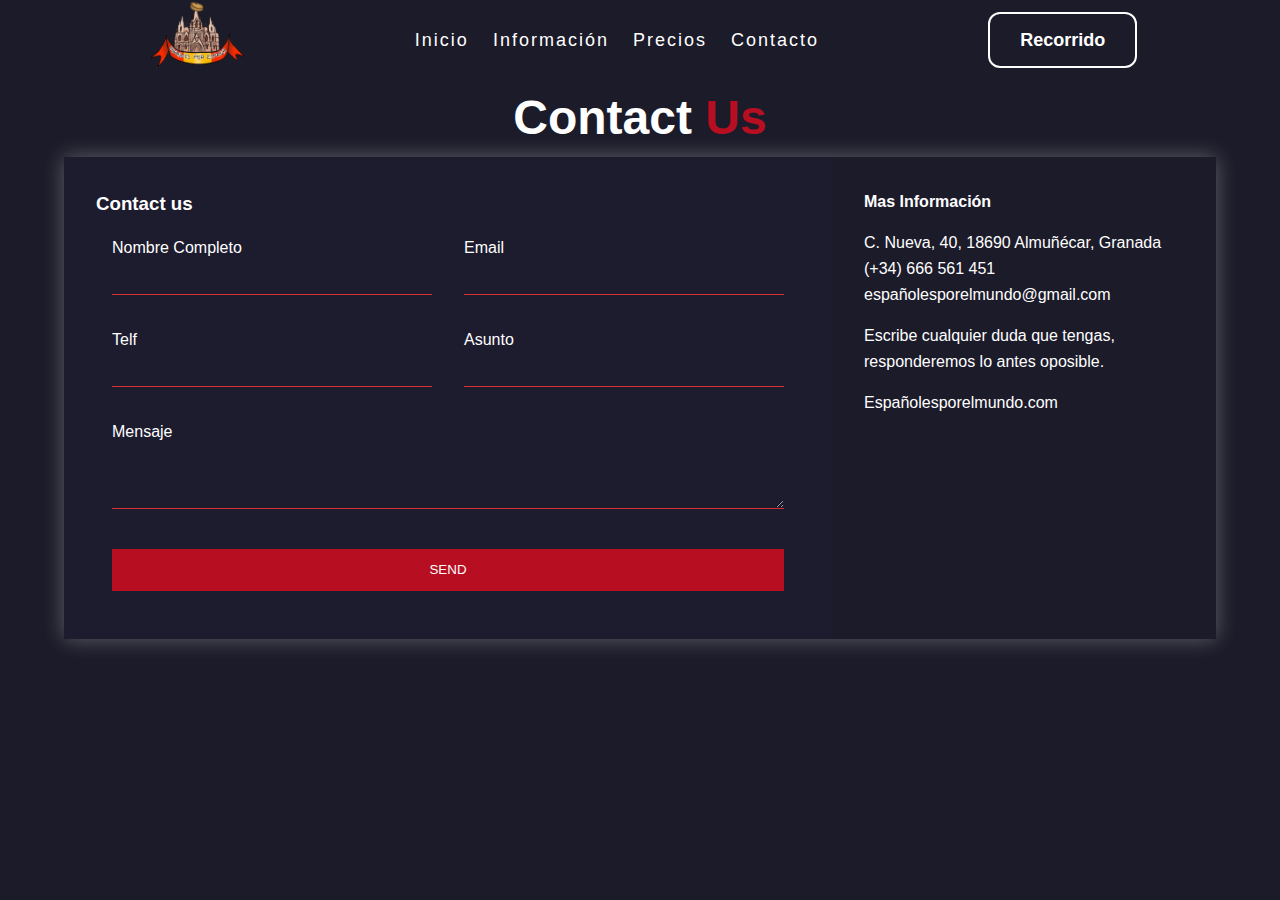
<file: contactos.html>
<!DOCTYPE html>
<html lang="en">
<head>
    <meta charset="UTF-8">
    <meta name="viewport" content="width=device-width, initial-scale=1.0">
    <meta http-equiv="X-UA-Compatible" content="ie=edge">
    <title>Website with a contact Form 01</title>
    <link rel="stylesheet" href="main.css">
    <!-- GOOGLE FONTs -->
    <link href="https://fonts.googleapis.com/css?family=Quicksand" rel="stylesheet">
    <!-- FONT AWESOME -->
    <link rel="stylesheet" href="https://use.fontawesome.com/releases/v5.8.1/css/all.css" integrity="sha384-50oBUHEmvpQ+1lW4y57PTFmhCaXp0ML5d60M1M7uH2+nqUivzIebhndOJK28anvf" crossorigin="anonymous">
    <!-- ANIMATE CSS -->
    <link rel="stylesheet" href="https://cdnjs.cloudflare.com/ajax/libs/animate.css/3.7.0/animate.min.css">
    <link rel="stylesheet" type="text/css" href="style.css">
</head>

<body>
    <div class="navbar">
		<div class="logo" id="inicio">
			<img src="/img/346174281_801883807977931_8698685812659400082_n-removebg-preview.png" alt="logo">
		</div>
		<div class="menu">
			<ul>
				<li><a href="index.html">Inicio</a></li>
				<li><a href="sobrenosotros.html">Información</a></li>
				<li><a href="precios.html">Precios</a></li>
				<li><a href="contactos.html">Contacto</a></li>
			</ul>
		</div>
		<div class="signup">
			<a href="sobrenosotros.html">Recorrido</a>
		</div>
	</div>
    
    <div class="content">

        <h1 class="logo">Contact <span>Us</span></h1>

        <div class="contact-wrapper animated bounceInUp">
            <div class="contact-form">
                <h3>Contact us</h3>
                <form action="">
                    <p>
                        <label>Nombre Completo</label>
                        <input type="text" name="fullname">
                    </p>
                    <p>
                        <label>Email</label>
                        <input type="email" name="email">
                    </p>
                    <p>
                        <label>Telf</label>
                        <input type="tel" name="phone">
                    </p>
                    <p>
                        <label>Asunto</label>
                        <input type="text" name="affair">
                    </p>
                    <p class="block">
                       <label>Mensaje</label> 
                        <textarea name="message" rows="3"></textarea>
                    </p>
                    <p class="block">
                        <button>
                            Send
                        </button>
                    </p>
                </form>
            </div>
            <div class="contact-info">
                <h4>Mas Información</h4>
                <ul>
                    <li><i class="fas fa-map-marker-alt"></i> C. Nueva, 40, 18690 Almuñécar, Granada</li>
                    <li><i class="fas fa-phone"></i> (+34) 666 561 451</li>
                    <li><i class="fas fa-envelope-open-text"></i> españolesporelmundo@gmail.com</li>
                </ul>
                <p>Escribe cualquier duda que tengas, responderemos lo antes oposible.</p>
                <p>Españolesporelmundo.com</p>
            </div>
        </div>

    </div>

</body>
</html>
</file>
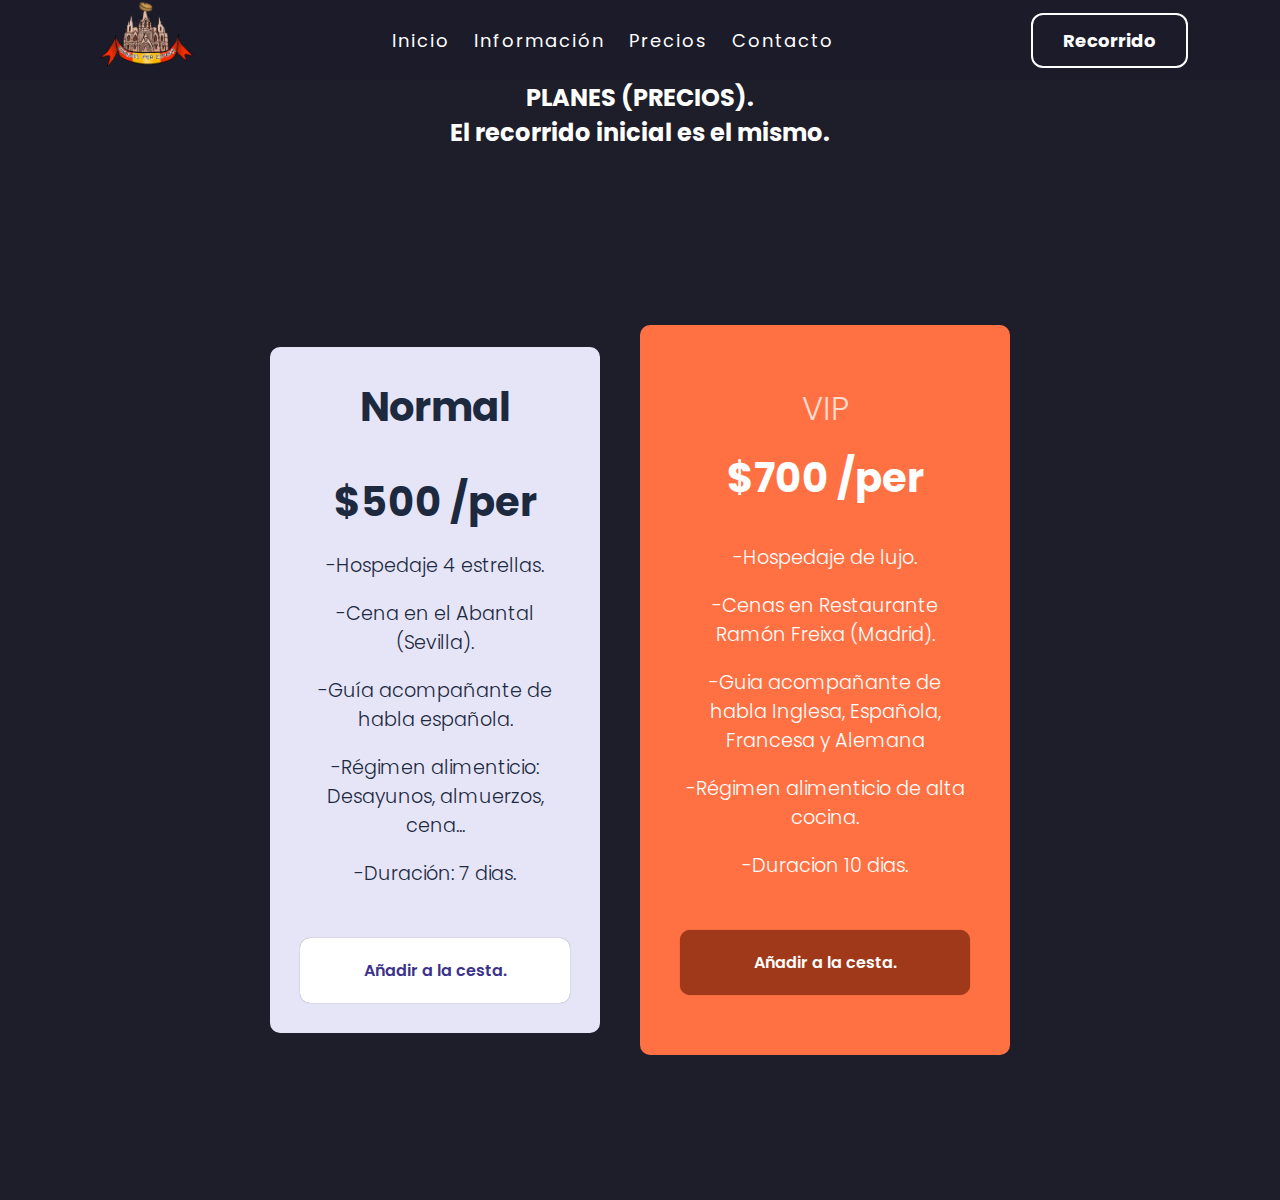
<file: precios.html>
<!DOCTYPE html>
<html>
<head>
	<title>Travel Website</title>
	<link rel="preconnect" href="https://fonts.gstatic.com">
	<link href="https://fonts.googleapis.com/css2?family=Poppins:wght@300&display=swap" rel="stylesheet">
	<link rel="stylesheet" type="text/css" href="style.css">
</head>

<body>
    <div class="navbar">
		<div class="logo" id="inicio">
			<img src="/img/346174281_801883807977931_8698685812659400082_n-removebg-preview.png" alt="logo">
		</div>
		<div class="menu">
			<ul>
				<li><a href="index.html">Inicio</a></li>
				<li><a href="sobrenosotros.html">Información</a></li>
				<li><a href="precios.html">Precios</a></li>
				<li><a href="contactos.html">Contacto</a></li>
			</ul>
		</div>
		<div class="signup">
			<a href="sobrenosotros.html">Recorrido</a>
		</div>
	</div>
<div class="body1">
    <section class="precios1">
        <section class="price container">
            <h2 class="subtitle">PLANES (PRECIOS).</h2>
            <h2 class="subtitle">El recorrido inicial es el mismo.</h2>

            <div class="price__table">
                <div class="price__element">
                    <h3 class="price__price">Normal</h3>

                    <div class="price__items">
                        <h3 class="price__price">$500 /per</h3>
                        <p class="price__features">-Hospedaje 4 estrellas.</p>
                        <p class="price__features">-Cena en el Abantal (Sevilla).</p>
                        <p class="price__features">-Guía acompañante de habla española. </p>
                        <p class="price__features">-Régimen alimenticio: Desayunos, almuerzos, cena... </p>
                        <p class="price__features">-Duración: 7 dias.</p>
                    </div>

                    <a href="#" class="price__cta">Añadir a la cesta.</a>
                </div>


                <div class="price__element price__element--best">
                    <p class="price__name">VIP</style></p>
                    <h3 class="price__price">$700 /per</h3>

                    <div class="price__items">
                        <p class="price__features">-Hospedaje de lujo.</p>
                        <p class="price__features">-Cenas en Restaurante Ramón Freixa (Madrid).</p>
                        <p class="price__features">-Guia acompañante de habla Inglesa, Española, Francesa y Alemana</p>
                        <p class="price__features">-Régimen alimenticio de alta cocina.</p>
                        <p class="price__features">-Duracion 10 dias.</p>
                    </div>

                    <a href="#" class="price__cta">Añadir a la cesta.</a>
                </div>
        </section>
    </div>
</body>
</html>
</file>
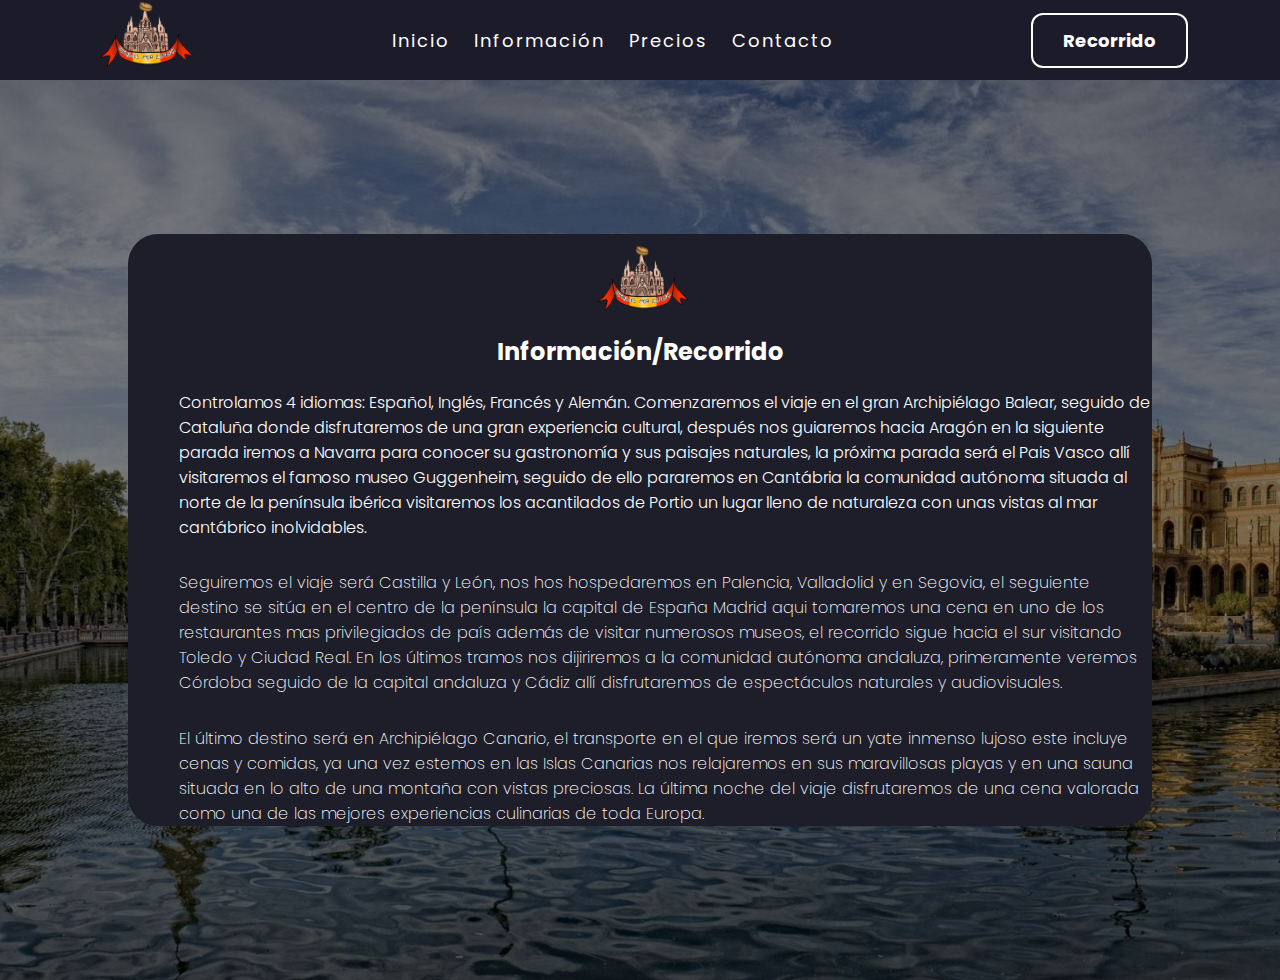
<file: sobrenosotros.html>
<!DOCTYPE html>
<html>
<head>
	<title>Travel Website</title>
	<link rel="preconnect" href="https://fonts.gstatic.com">
	<link href="https://fonts.googleapis.com/css2?family=Poppins:wght@300&display=swap" rel="stylesheet">
	<link rel="stylesheet" type="text/css" href="style.css">
</head>

<body>
    <div class="navbar">
		<div class="logo" id="inicio">
			<img src="/img/346174281_801883807977931_8698685812659400082_n-removebg-preview.png" alt="logo">
		</div>
		<div class="menu">
			<ul>
				<li><a href="index.html">Inicio</a></li>
				<li><a href="sobrenosotros.html">Información</a></li>
				<li><a href="precios.html">Precios</a></li>
				<li><a href="contactos.html">Contacto</a></li>
			</ul>
		</div>
		<div class="signup">
			<a href="sobrenosotros.html">Recorrido</a>
		</div>
	</div>
    
    <div class="body">
        <div class="ino">
        <img src="/img/346174281_801883807977931_8698685812659400082_n-removebg-preview.png" alt="logo" class="h21"></img>
		<h2>Información/Recorrido</h2>
        <p class="h20" >
			Controlamos 4 idiomas: Español, Inglés, Francés y Alemán.
			
			Comenzaremos el viaje en el gran Archipiélago Balear, seguido de Cataluña donde disfrutaremos
			de una gran experiencia cultural, después nos guiaremos hacia Aragón en la siguiente parada iremos a Navarra
			para conocer su gastronomía y sus paisajes naturales, la próxima parada será el Pais Vasco allí visitaremos 
			el famoso museo Guggenheim, seguido de ello pararemos en Cantábria la comunidad autónoma situada al norte
			de la península ibérica visitaremos los acantilados de Portio un lugar lleno de naturaleza con unas vistas 
			al mar cantábrico inolvidables.		
		</p>
		<p class="h19" > Seguiremos el viaje será Castilla y León, nos hos hospedaremos en Palencia, Valladolid y en Segovia, el seguiente destino
			se sitúa en el centro de la península la capital de España Madrid aqui tomaremos una cena en uno de los restaurantes mas 
			privilegiados de país además de visitar numerosos museos, el recorrido sigue hacia el sur visitando Toledo y Ciudad Real.
			En los últimos tramos nos dijiriremos a la comunidad autónoma andaluza, primeramente veremos Córdoba seguido de la capital andaluza y Cádiz
			allí disfrutaremos de espectáculos naturales y audiovisuales.</p>
		<p class="h18" > El último destino será en Archipiélago Canario, el transporte en el que iremos será un yate inmenso lujoso
			este incluye cenas y comidas, ya una vez estemos en las Islas Canarias nos relajaremos en sus maravillosas playas y en una sauna
			situada en lo alto de una montaña con vistas preciosas.
			La última noche del viaje disfrutaremos de una cena valorada como una de las mejores experiencias culinarias de toda Europa.	
		</p>
			
    </div>
    </div>
        
</body>
</html>
</file>
<file: main.css>
* {
    box-sizing: border-box;
}

body {
    background: #1c1b29;
    color: #fff;
    line-height: 1.6;
    font-family: 'Quicksand', sans-serif;
    padding: 0 1.5em;
}

.container {
    max-width: 1170px;
    margin-left: auto;
    margin-right: auto;
    padding: 1.5em;
}

ul {
    list-style: none;
    padding: 0;
}

.logo {
    text-align: center;
    font-size: 3em;
}

.logo span {
    color: #B70E21;
}

.contact-wrapper {
    box-shadow: 0 0 20px 0 rgba(255, 255, 255, .3);
}

.contact-wrapper > * {
    padding: 1em;
}

.contact-form {
    background: #1d1b2e;
}

.contact-form form {
    display: grid;
    grid-template-columns: 1fr 1fr;
}

.contact-form form label {
    display: block;
}

.contact-form form p {
    margin: 0;
    padding: 1em;
}

.contact-form form .block {
    grid-column: 1 / 3;
}

.contact-form form button,
.contact-form form input,
.contact-form form textarea {
    width: 100%;
    padding: .7em;
    border: none;
    background: none;
    outline: 0;
    color: #fff;
    border-bottom: 1px solid #d63031;
}

.contact-form form button {
    background: #B70E21;
    border: 0;
    text-transform: uppercase;
    padding: 1em;
}

.contact-form form button:hover,
.contact-form form button:focus {
    background: #d63031;
    color: #fff;
    transition: background-color 1s ease-out;
    outline: 0;
}

/* CONTACT INFO */
.contact-info {
    background: #1c1b2a;
}

.contact-info h4, .contact-info ul, .contact-info p {
    text-align: center;
    margin: 0 0 1rem 0;
}

/* LARGE SIZE */
@media(min-width: 700px) {
    body {
        padding: 0 4em;
    }
    .contact-wrapper {
        display: grid;
        grid-template-columns: 2fr 1fr;
    }
    .contact-wrapper > * {
        padding: 2em;
    }
    .contact-info h4,
    .contact-info ul,
    .contact-info p {
        text-align: left;
    }
}
</file>
<file: style.css>
*{
	padding: 0px;
	margin: 0px;
	box-sizing: border-box;
	list-style: none;
	font-family: 'Poppins', sans-serif;

}
.navbar{
	width: 100%;
	height: 80px;
	background-color: #1c1b29;
	display: flex;
	justify-content: space-around;
	align-items: center;
	color: #fff;
}
.menu ul{
	display: flex;
	align-items: center;
}
.menu ul li a{
	text-decoration: none;
	color: #fff;
	padding: 5px 12px;
	letter-spacing: 2px;
	font-size: 18px;
}
.menu ul li a:hover{
	border-bottom: 4px solid #fff;
	transition: 0.4s;
} 
.signup a{
	display: flex;
	text-decoration: none;
	color: #fff;
	font-size: 18px;
	font-weight: bold;
	border-radius: 12px;
	padding: 12px 30px;
	border: 2px solid hsl(0, 0%, 100%);
}
.signup a:hover{
	display: flex;
	background-color: #35334f;
	transition: 0.6s;
}
.body{
	width: 100%;
	height: 100vh;
	display: flex;
	justify-content: space-around;
	align-items: center;
	background-image: linear-gradient(rgba(0,0,0,0.50),rgba(0,0,0,0.50)),url(./img/wallpaperbetter.com_1920x1080.jpg);
	background-size: cover; 
}
.heading{
	width: 30%;
	text-align: center;
	color: #fff;
}
.heading h1{
	font-weight: 700;
	text-shadow: #000;
	color: #fff;
	font-size: 40px;
}
.heading a{
	display: inline-block;
	text-decoration: none;
	color: #ffffff;
	font-size: 25px;
	font-weight: bold;
	border-radius: 45px;
	padding: 14px 50px;
	background-color: #1c1b29;
}
.heading a:hover{
	letter-spacing: 3px;
	transition: 0.6s;
}
.tours{
	width: 70%;
	display: flex;
	justify-content: space-around;
}

.cards{
    display: grid;
    grid-template-columns: repeat(auto-fit,minmax(90px,1fr));
    padding: 20px;
    grid-gap: 40px;
	overflow: hidden;
}
.card{
	overflow: hidden;
    background-color: #1c1b29;
    border-radius: 20px;
    box-shadow: 0 0 30px rgba(0,0,0,0.18);
}
.container{
	text-decoration: none;
	color: white;
    position: relative;
    clip-path: polygon(0 0,100% 0, 100% 85%, 0 100%);
}
img{
    width: 100%;
	height: 100px;
    display: block;
    border-radius: 20px 20px 0 0;
}
.container:after{
    content: "";
    height: 100%;
    width: 100%;
    position: absolute;
    top: 0;
    left: 0;
    border-radius: 20px 20px 0 0;
    opacity: 0.7;
}
.card1>.container:after{
    background-image: linear-gradient(
        135deg,
        #0100ec,
        #fb36f4
    );
}
.card2>.container:after{
	text-decoration: none;
	color: white;
	text-align: center;
    background-image: linear-gradient(
        135deg,
        #2bdce3,
        #42ffdb
    );
}
.card3>.container:after{
    background-image: linear-gradient(
        135deg,
        #ffab1d,
        #f8501c
    );
}



.details{
    padding: 20px 10px;
}
.details>h3{
    color: #ffffff;
    font-weight: 600;
    font-size: 18px;
    margin: 10px 0 15px 0;
}
.details>p{
    color: #a0a0a0;
    font-size: 15px;
    line-height: 30px;
    font-weight: 400;
}

.card2>.container:hover {
	letter-spacing: 3px;
	transition: 0.6s;
}

.wrapper {
	padding: 40px;
	display: flex;
	flex-wrap: wrap;
	position:relative;
	float: left;
	min-height:150px;

}

.ino {
	flex-direction: column;
	border-radius: 30px 30px 30px 30px;
	background-color: #1e1d2a;
	margin: 10%;
	display: flex;
	align-items: center;
	color: #fff;
	font-weight: lighter;
}
.h21 {
	flex: auto;
	margin: 3%z;
	align-items: center;
	width: 100px;
	height: 100px;
}

.h20 {
	margin-top: 2%;
	flex: auto;
	margin-left: 5%;
	margin-left: 5%;
	align-items: center;
	font-weight: 300;
	
}

.h19 {
	flex: auto;
	margin-top: 3%;
	margin-left: 5%;
	margin-left: 5%;
	align-items: center;
	font-weight: 200;
	
}

.h18 {
	flex: auto;
	margin-top: 3%;
	margin-left: 5%;
	margin-left: 5%;
	align-items: center;
	font-weight: 200;
	
}


.price{
	height: auto;
    text-align: center;
}

.price__table{
	height: 1050px;
    padding-top: 30px;
    display: flex;
    flex-wrap: wrap;
    gap: 2.5em;
    justify-content: center;
    align-items: center;
}

.price__element{
    background-color: #e5e5f7;
    text-align: center;
    border-radius: 10px;
    width: 330px;
    padding: 30px;
    --color-plan: #696871;
    --color-price: #1D293F;
    --bg-cta: #fff;
    --color-cta: #3b328c;
	--color-items: #1D293F;
}

.price__element--best{
	font-weight: bold;
	text-align: center;
    width: 370px;
    padding: 60px 40px;
    background-color: #FF7143;
    --color-plan: rgb(255 255 255 / 75%);
    --color-price: #fff;
    --bg-cta: #9F3919;
    --color-cta: #FFF;
    --color-items: #fff;
}


.price__name{
	font-size: xx-large;
	font-weight: bold;
    color: var(--color-plan);
    margin-bottom: 15px;
    font-weight: 300;
}

.price__price{
    font-size: 2.5rem;
    color: var(--color-price);
}

.price__items{
    margin-top: 35px;
    display: grid;
    gap: 1em;
    font-weight: 300;
    font-size: 1.2rem;
    margin-bottom: 50px;
    color: var(--color-items);
}

.price__cta{
    display: block;
    padding: 20px 0;
    border-radius: 10px;
    text-decoration: none;
    background-color: var(--bg-cta);
    font-weight: 600;
    color: var(--color-cta);
    box-shadow: 0 0 1px rgba(0, 0, 0, .5);
}

.precios1 {
	background-color: #1e1d2a;
}

.body1{
	background-color: #1e1d2a;
}

.h2 {
	flex-direction: column;
	margin: 3%;
	padding: 5%;
	text-decoration: none;
	text-align: center;
}
</file>
